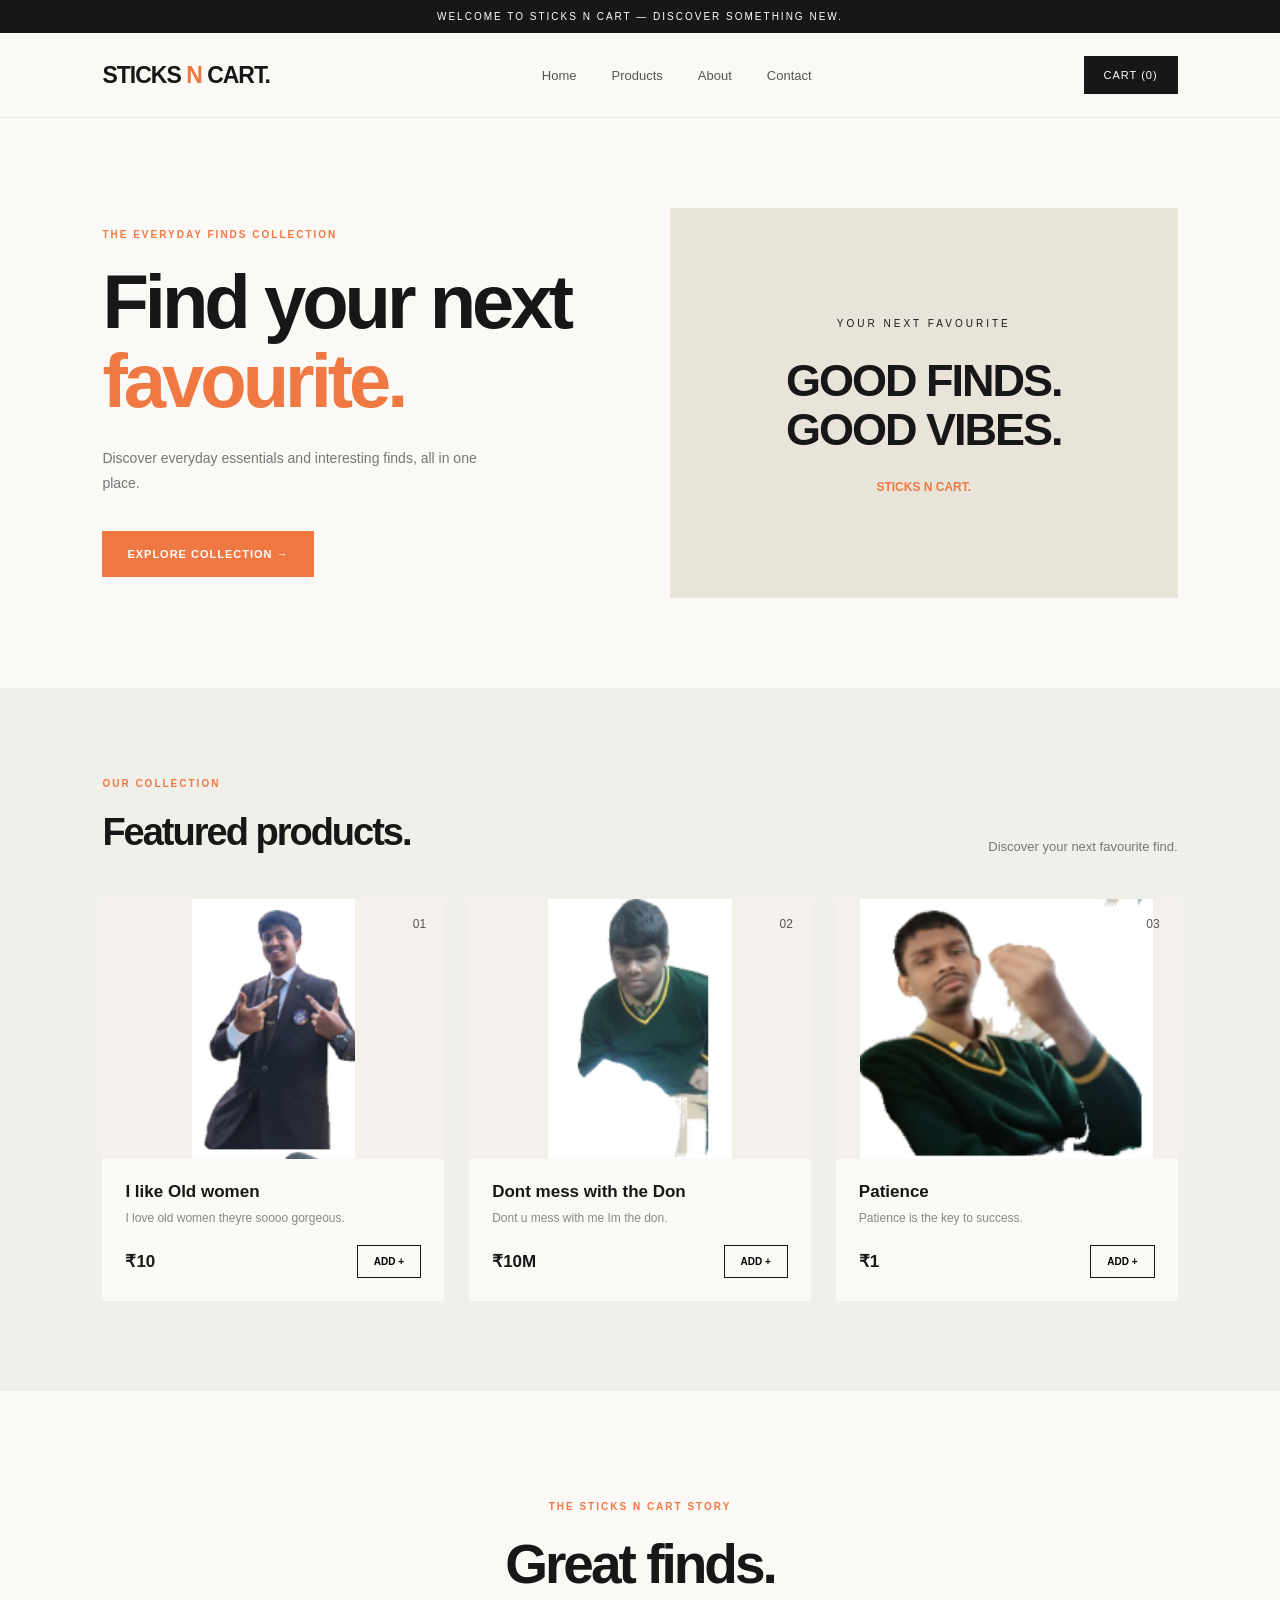
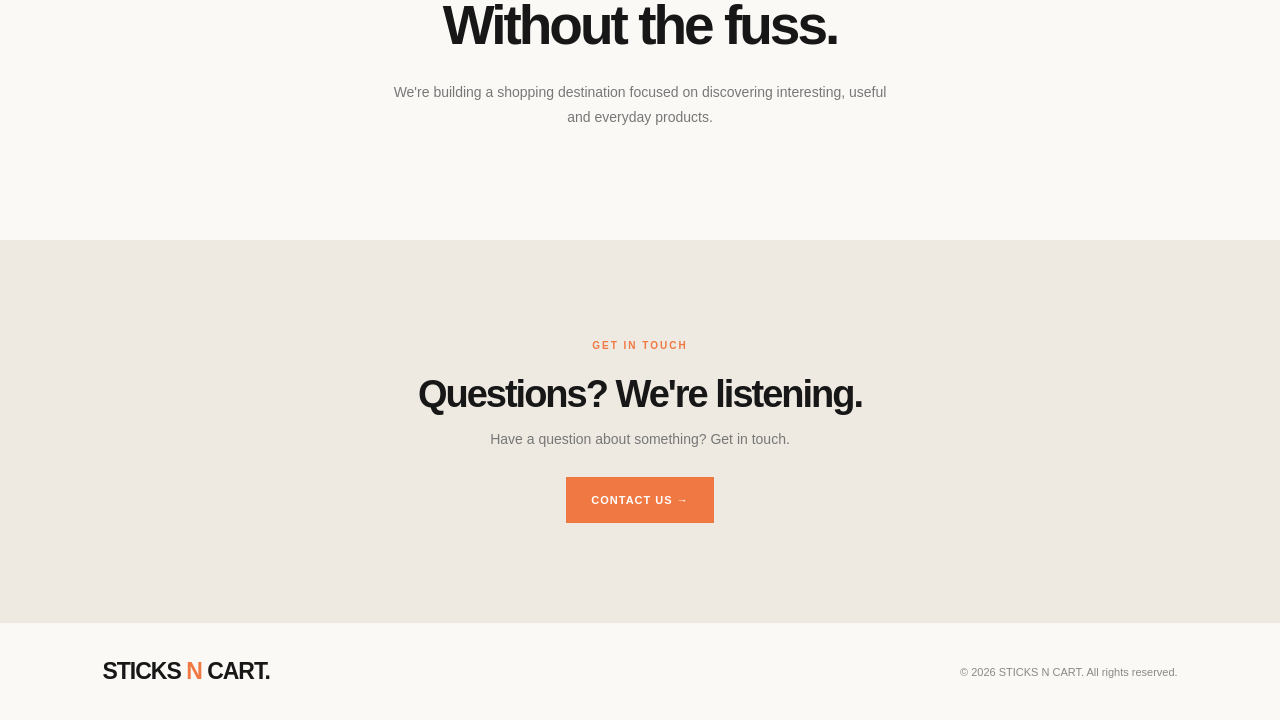
<file: index.html>
<!DOCTYPE html>
<html lang="en">

<head>
    <meta charset="UTF-8">
    <meta name="viewport" content="width=device-width, initial-scale=1.0">

    <title>STICKS N CART | Shop Smarter</title>

    <link rel="stylesheet" href="style.css">
</head>

<body>

    <!-- ANNOUNCEMENT BAR -->
    <div class="announcement">
        WELCOME TO STICKS N CART — DISCOVER SOMETHING NEW.
    </div>

    <!-- NAVIGATION -->
    <header class="navbar">

        <a href="#" class="logo">STICKS <span>N</span> CART.</a>

        <nav>
            <a href="#home">Home</a>
            <a href="#products">Products</a>
            <a href="#about">About</a>
            <a href="#contact">Contact</a>
        </nav>

        <button class="cart-button" id="cartButton">
            CART (<span id="cartCount">0</span>)
        </button>

    </header>


    <!-- HERO -->
    <main>

        <section class="hero" id="home">

            <div class="hero-content">

                <p class="tagline">THE EVERYDAY FINDS COLLECTION</p>

                <h1>
                    Find your next
                    <span>favourite.</span>
                </h1>

                <p class="hero-description">
                    Discover everyday essentials and
                    interesting finds, all in one place.
                </p>

                <a href="#products" class="shop-button">
                    EXPLORE COLLECTION →
                </a>

            </div>

            <div class="hero-image">
                <div class="image-placeholder">
                    <span>YOUR NEXT FAVOURITE</span>
                    <h2>GOOD FINDS.<br>GOOD VIBES.</h2>
                    <p>STICKS N CART.</p>
                </div>
            </div>

        </section>


        <!-- PRODUCTS -->
        <section class="products" id="products">

            <div class="section-heading">
                <div>
                    <p class="tagline">OUR COLLECTION</p>
                    <h2>Featured products.</h2>
                </div>

                <p>Discover your next favourite find.</p>
            </div>

          

<div class="product-grid">

    <article class="product-card"
        onclick="openProduct('I like Old women', 10, 'I love old women theyre soooo gorgeous.')">

        <div class="product-image product-one">
            <span>01</span>
        </div>

        <div class="product-info">
            <h3>I like Old women</h3>
            <p>I love old women theyre soooo gorgeous.</p>
            <div class="product-bottom">
                <strong>₹10</strong>
                <button class="add-button"
                    data-name="I like Old women"
                    data-price="10"
                    onclick="event.stopPropagation()">
                    ADD +
                </button>
            </div>
        </div>
    </article>

    <article class="product-card"
        onclick="openProduct('Dont mess with the Don', 10000000, 'Dont u mess with me Im the don.')">

        <div class="product-image product-two">
            <span>02</span>
        </div>

        <div class="product-info">
            <h3>Dont mess with the Don</h3>
            <p>Dont u mess with me Im the don.</p>
            <div class="product-bottom">
                <strong>₹10M</strong>
                <button class="add-button"
                    data-name="Dont mess with the Don"
                    data-price="10000000"
                    onclick="event.stopPropagation()">
                    ADD +
                </button>
            </div>
        </div>
    </article>

    <article class="product-card"
        onclick="openProduct('Patience', 1, 'Patience is the key to success.')">

        <div class="product-image product-three">
            <span>03</span>
        </div>

        <div class="product-info">
            <h3>Patience</h3>
            <p>Patience is the key to success.</p>
            <div class="product-bottom">
                <strong>₹1</strong>
                <button class="add-button"
                    data-name="Patience"
                    data-price="1"
                    onclick="event.stopPropagation()">
                    ADD +
                </button>
            </div>
        </div>
    </article>

</div>

</section>


        <!-- ABOUT -->
        <section class="about" id="about">

            <p class="tagline">THE STICKS N CART STORY</p>

            <h2>Great finds.<br>Without the fuss.</h2>

            <p>
                We're building a shopping destination
                focused on discovering interesting,
                useful and everyday products.
            </p>

        </section>


        <!-- CONTACT -->
        <section class="contact" id="contact">

            <p class="tagline">GET IN TOUCH</p>

            <h2>Questions? We're listening.</h2>

            <p>Have a question about something? Get in touch.</p>

            <a href="mailto:hello@example.com" class="shop-button">
                CONTACT US →
            </a>

        </section>

    </main>


<!-- SHOPPING CART DRAWER -->

<div class="cart-overlay" id="cartOverlay"></div>

<aside class="cart-drawer" id="cartDrawer">

    <div class="cart-header">
        <h2>Your Cart</h2>
        <button id="closeCart" aria-label="Close cart">✕</button>
    </div>

    <div class="cart-items" id="cartItems">
        <p class="empty-cart">Your cart is currently empty.</p>
    </div>

    <div class="cart-footer">

        <div class="cart-total">
            <span>Subtotal</span>
            <strong id="cartTotal">₹0</strong>
        </div>

        <button class="checkout-button" id="checkoutButton">
            PROCEED TO CHECKOUT →
        </button>

        <button class="continue-button" id="continueShopping">
            Continue Shopping
        </button>

    </div>

</aside>

    <!-- FOOTER -->
    <footer>
        <a href="#" class="logo">STICKS <span>N</span> CART.</a>

        <p>© 2026 STICKS N CART. All rights reserved.</p>
    </footer>


    <script src="script.js"></script>

</body>
</html>
</file>
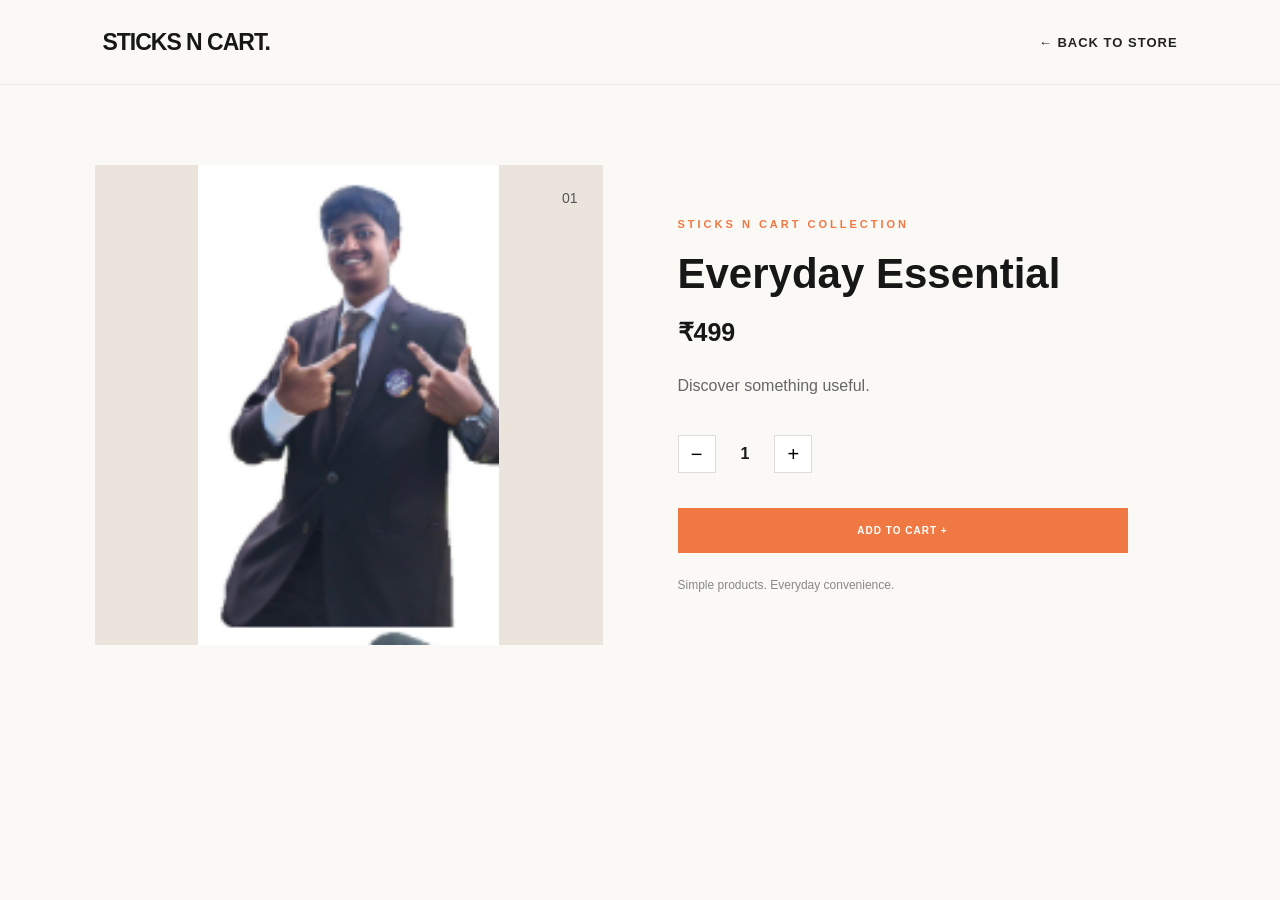
<file: product.html>
<!DOCTYPE html>
<html lang="en">
<head>
    <meta charset="UTF-8">
    <meta name="viewport" content="width=device-width, initial-scale=1.0">
    <title>Product | STICKS N CART</title>
    <link rel="stylesheet" href="style.css">
</head>
<body>

    <header class="navbar">
        <a href="index.html" class="logo">STICKS N CART.</a>
        <a href="index.html" class="back-link">← BACK TO STORE</a>
    </header>

    <main class="product-page">
        <div class="product-detail-image">
            <span id="productNumber">01</span>
        </div>

        <div class="product-detail-info">
            <p class="product-label">STICKS N CART COLLECTION</p>
            <h1 id="productName">Everyday Essential</h1>
            <h2 id="productPrice">₹499</h2>

            <p id="productDescription">
                Discover something useful.
            </p>

            <div class="detail-quantity">
                <button id="decreaseQty">−</button>
                <span id="quantity">1</span>
                <button id="increaseQty">+</button>
            </div>

            <button class="add-button detail-add" id="detailAdd">
                ADD TO CART +
            </button>

            <p class="product-note">
                Simple products. Everyday convenience.
            </p>
        </div>
    </main>

    <script src="product.js"></script>
</body>
</html>
</file>
<file: style.css>
/* GENERAL */

* {
    margin: 0;
    padding: 0;
    box-sizing: border-box;
}

html {
    scroll-behavior: smooth;
}

body {
    background: #faf9f6;
    color: #171717;
    font-family: Arial, sans-serif;
}

a {
    text-decoration: none;
    color: inherit;
}

button {
    font-family: inherit;
    cursor: pointer;
}


/* ANNOUNCEMENT */

.announcement {
    background: #171717;
    color: white;
    text-align: center;
    padding: 11px;
    font-size: 10px;
    letter-spacing: 2px;
}


/* NAVBAR */

.navbar {
    height: 85px;
    padding: 0 8%;
    display: flex;
    align-items: center;
    justify-content: space-between;
    border-bottom: 1px solid #e9e7e2;
    background: #faf9f6;
}

.logo {
    font-size: 23px;
    font-weight: 900;
    letter-spacing: -1px;
}

.logo span {
    color: #f07842;
}

.navbar nav {
    display: flex;
    gap: 35px;
}

.navbar nav a {
    font-size: 13px;
    color: #555;
    transition: 0.2s;
}

.navbar nav a:hover {
    color: #f07842;
}

.cart-button {
    background: #171717;
    color: white;
    border: none;
    padding: 13px 20px;
    font-size: 11px;
    letter-spacing: 1px;
}


/* HERO */

.hero {
    padding: 90px 8%;
    min-height: 570px;
    display: grid;
    grid-template-columns: 1fr 1fr;
    align-items: center;
    gap: 60px;
}

.tagline {
    font-size: 10px;
    color: #f07842;
    font-weight: bold;
    letter-spacing: 2px;
    margin-bottom: 22px;
}

.hero h1 {
    font-size: clamp(48px, 6vw, 76px);
    line-height: 1.05;
    letter-spacing: -4px;
    max-width: 550px;
}

.hero h1 span {
    color: #f07842;
}

.hero-description {
    color: #777;
    margin: 25px 0 35px;
    max-width: 380px;
    line-height: 1.8;
    font-size: 14px;
}

.shop-button {
    display: inline-block;
    background: #f07842;
    color: white;
    padding: 17px 25px;
    font-size: 11px;
    font-weight: bold;
    letter-spacing: 1px;
    transition: 0.3s;
}

.shop-button:hover {
    background: #d95d29;
    transform: translateY(-2px);
}


/* HERO IMAGE */

.hero-image {
    min-height: 390px;
    background: #e9e4da;
    display: flex;
    align-items: center;
    justify-content: center;
}

.image-placeholder {
    text-align: center;
    padding: 40px;
}

.image-placeholder span {
    font-size: 10px;
    letter-spacing: 3px;
}

.image-placeholder h2 {
    font-size: 45px;
    line-height: 1.1;
    margin: 25px 0;
    letter-spacing: -2px;
}

.image-placeholder p {
    color: #f07842;
    font-size: 12px;
    font-weight: bold;
}


/* PRODUCTS */

.products {
    padding: 90px 8%;
    background: #f1efe9;
}

.section-heading {
    display: flex;
    align-items: end;
    justify-content: space-between;
    margin-bottom: 45px;
}

.section-heading h2,
.contact h2 {
    font-size: 38px;
    letter-spacing: -2px;
}

.section-heading > p {
    color: #777;
    font-size: 13px;
}

.product-grid {
    display: grid;
    grid-template-columns: repeat(3, 1fr);
    gap: 25px;
}

.product-card {
    background: #faf9f6;
    transition: 0.3s;
}

.product-card:hover {
    transform: translateY(-5px);
}

.product-image {
    height: 260px;
    display: flex;
    align-items: flex-start;
    justify-content: flex-end;
    padding: 18px;
}

.product-image span {
    font-size: 12px;
    color: #555;
}

.product-one {
    background: #ddd9d0;
}

.product-two {
    background: #d5d5d0;
}

.product-three {
    background: #e5d7ce;
}

.product-info {
    padding: 23px;
}

.product-info h3 {
    font-size: 17px;
}

.product-info p {
    font-size: 12px;
    color: #888;
    margin: 9px 0 20px;
}

.product-bottom {
    display: flex;
    justify-content: space-between;
    align-items: center;
}

.product-bottom strong {
    font-size: 17px;
}

.add-button {
    border: 1px solid #171717;
    background: transparent;
    padding: 10px 16px;
    font-size: 10px;
    font-weight: bold;
    transition: 0.2s;
}

.add-button:hover {
    background: #171717;
    color: white;
}


/* ABOUT */

.about {
    padding: 110px 8%;
    text-align: center;
}

.about h2 {
    font-size: 55px;
    line-height: 1.1;
    letter-spacing: -3px;
}

.about > p:last-child {
    max-width: 500px;
    margin: 25px auto 0;
    color: #777;
    line-height: 1.8;
    font-size: 14px;
}


/* CONTACT */

.contact {
    padding: 100px 8%;
    text-align: center;
    background: #eeeae2;
}

.contact h2 {
    margin-bottom: 15px;
}

.contact > p:not(.tagline) {
    color: #777;
    font-size: 14px;
    margin-bottom: 30px;
}


/* FOOTER */

footer {
    padding: 35px 8%;
    display: flex;
    justify-content: space-between;
    align-items: center;
    gap: 20px;
}

footer p {
    font-size: 11px;
    color: #888;
}


/* MOBILE */

@media (max-width: 750px) {

    .navbar {
        padding: 0 5%;
        height: auto;
        min-height: 75px;
        flex-wrap: wrap;
        gap: 15px;
    }

    .navbar nav {
        width: 100%;
        justify-content: center;
        gap: 20px;
        padding-bottom: 15px;
        flex-wrap: wrap;
    }

    .hero {
        grid-template-columns: 1fr;
        padding: 65px 6%;
        gap: 40px;
    }

    .hero-image {
        min-height: 280px;
    }

    .product-grid {
        grid-template-columns: 1fr;
    }

    .section-heading {
        align-items: flex-start;
        flex-direction: column;
        gap: 15px;
    }

    .about h2 {
        font-size: 42px;
    }

    .contact h2 {
        font-size: 30px;
    }

/* SHOPPING CART OVERLAY */

.cart-overlay {
    position: fixed;
    inset: 0;
    background: rgba(0, 0, 0, 0.45);
    opacity: 0;
    visibility: hidden;
    transition: 0.3s;
    z-index: 200;
}

.cart-overlay.active {
    opacity: 1;
    visibility: visible;
}


/* CART DRAWER */

.cart-drawer {
    position: fixed;
    top: 0;
    right: -450px;
    width: 420px;
    max-width: 100%;
    height: 100vh;
    background: #faf9f6;
    z-index: 201;
    padding: 30px;
    display: flex;
    flex-direction: column;
    transition: right 0.35s ease;
}

.cart-drawer.active {
    right: 0;
}

.cart-header {
    display: flex;
    justify-content: space-between;
    align-items: center;
    padding-bottom: 25px;
    border-bottom: 1px solid #e5e2dc;
}

.cart-header h2 {
    font-size: 25px;
}

.cart-header button {
    border: none;
    background: none;
    font-size: 22px;
}

.cart-items {
    flex: 1;
    overflow-y: auto;
    padding: 25px 0;
}

.empty-cart {
    color: #888;
    text-align: center;
    margin-top: 60px;
}

.cart-item {
    padding: 18px 0;
    border-bottom: 1px solid #e5e2dc;
    display: flex;
    justify-content: space-between;
    gap: 15px;
}

.cart-item h3 {
    font-size: 15px;
}

.cart-item p {
    font-size: 13px;
    color: #888;
    margin-top: 6px;
}

.quantity-controls {
    display: flex;
    align-items: center;
    gap: 12px;
    margin-top: 12px;
}

.quantity-controls button {
    width: 27px;
    height: 27px;
    border: 1px solid #ddd;
    background: white;
}

.remove-item {
    background: none;
    border: none;
    color: #d95d29;
    font-size: 12px;
}

.cart-footer {
    border-top: 1px solid #e5e2dc;
    padding-top: 20px;
}

.cart-total {
    display: flex;
    justify-content: space-between;
    margin-bottom: 20px;
    font-size: 18px;
}

.checkout-button {
    width: 100%;
    padding: 17px;
    border: none;
    background: #f07842;
    color: white;
    font-weight: bold;
}

.continue-button {
    width: 100%;
    padding: 15px;
    margin-top: 10px;
    background: transparent;
    border: 1px solid #ddd;
}

@media (max-width: 450px) {
    .cart-drawer {
        padding: 22px;
    }
}

    footer {
        flex-direction: column;
        text-align: center;
    }

}

/* SHOPPING CART OVERLAY */

.cart-overlay {
    position: fixed;
    inset: 0;
    background: rgba(0, 0, 0, 0.45);
    opacity: 0;
    visibility: hidden;
    transition: 0.3s;
    z-index: 200;
}

.cart-overlay.active {
    opacity: 1;
    visibility: visible;
}


/* CART DRAWER */

.cart-drawer {
    position: fixed;
    top: 0;
    right: -450px;
    width: 420px;
    max-width: 100%;
    height: 100vh;
    background: #faf9f6;
    z-index: 201;
    padding: 30px;
    display: flex;
    flex-direction: column;
    transition: right 0.35s ease;
}

.cart-drawer.active {
    right: 0;
}

.cart-header {
    display: flex;
    justify-content: space-between;
    align-items: center;
    padding-bottom: 25px;
    border-bottom: 1px solid #e5e2dc;
}

.cart-header h2 {
    font-size: 25px;
}

.cart-header button {
    border: none;
    background: none;
    font-size: 22px;
}

.cart-items {
    flex: 1;
    overflow-y: auto;
    padding: 25px 0;
}

.empty-cart {
    color: #888;
    text-align: center;
    margin-top: 60px;
}

.cart-item {
    padding: 18px 0;
    border-bottom: 1px solid #e5e2dc;
    display: flex;
    justify-content: space-between;
    gap: 15px;
}

.cart-item h3 {
    font-size: 15px;
}

.cart-item p {
    font-size: 13px;
    color: #888;
    margin-top: 6px;
}

.quantity-controls {
    display: flex;
    align-items: center;
    gap: 12px;
    margin-top: 12px;
}

.quantity-controls button {
    width: 27px;
    height: 27px;
    border: 1px solid #ddd;
    background: white;
}

.remove-item {
    background: none;
    border: none;
    color: #d95d29;
    font-size: 12px;
}

.cart-footer {
    border-top: 1px solid #e5e2dc;
    padding-top: 20px;
}

.cart-total {
    display: flex;
    justify-content: space-between;
    margin-bottom: 20px;
    font-size: 18px;
}

.checkout-button {
    width: 100%;
    padding: 17px;
    border: none;
    background: #f07842;
    color: white;
    font-weight: bold;
}

.continue-button {
    width: 100%;
    padding: 15px;
    margin-top: 10px;
    background: transparent;
    border: 1px solid #ddd;
}

@media (max-width: 450px) {
    .cart-drawer {
        padding: 22px;
    }
}

/* PRODUCT DETAILS PAGE */

.back-link {
    text-decoration: none;
    color: #222;
    font-size: 13px;
    font-weight: 600;
    letter-spacing: 1px;
}

.product-page {
    max-width: 1150px;
    margin: 80px auto;
    padding: 0 30px;
    display: grid;
    grid-template-columns: 1fr 1fr;
    gap: 75px;
    align-items: center;
}

.product-detail-image {
    min-height: 480px;
    background: #eae4dc;
    display: flex;
    align-items: flex-start;
    justify-content: flex-end;
    padding: 25px;
    font-size: 14px;
    color: #555;
}

.product-detail-info {
    max-width: 450px;
}

.product-label {
    color: #f07842;
    font-size: 11px;
    letter-spacing: 3px;
    font-weight: bold;
}

.product-detail-info h1 {
    font-size: 42px;
    margin: 20px 0;
}

.product-detail-info h2 {
    font-size: 25px;
    margin-bottom: 25px;
}

.product-detail-info > p:not(.product-label):not(.product-note) {
    color: #666;
    line-height: 1.8;
}

.detail-quantity {
    display: flex;
    align-items: center;
    gap: 25px;
    margin: 35px 0;
}

.detail-quantity button {
    width: 38px;
    height: 38px;
    border: 1px solid #ddd;
    background: white;
    cursor: pointer;
    font-size: 20px;
}

.detail-quantity span {
    font-weight: bold;
}

.detail-add {
    width: 100%;
    padding: 17px;
    background: #f07842;
    color: white;
    border: none;
    cursor: pointer;
    font-weight: bold;
    letter-spacing: 1px;
}

.product-note {
    margin-top: 25px;
    font-size: 12px;
    color: #888;
}

@media (max-width: 768px) {
    .product-page {
        grid-template-columns: 1fr;
        gap: 35px;
        margin: 40px auto;
    }

    .product-detail-image {
        min-height: 320px;
    }

    .product-detail-info h1 {
        font-size: 32px;
    }
}

/* SAMPLE PRODUCT IMAGES */

.product-one,
.product-two,
.product-three {
    background-color: #f4f0eb;
    background-size: contain;
    background-position: center;
    background-repeat: no-repeat;
}

.product-one {
    background-image: url("images/product-1.png");
}

.product-two {
    background-image: url("images/product-2.png");
}

.product-three {
    background-image: url("images/product-3.png");
}
</file>
